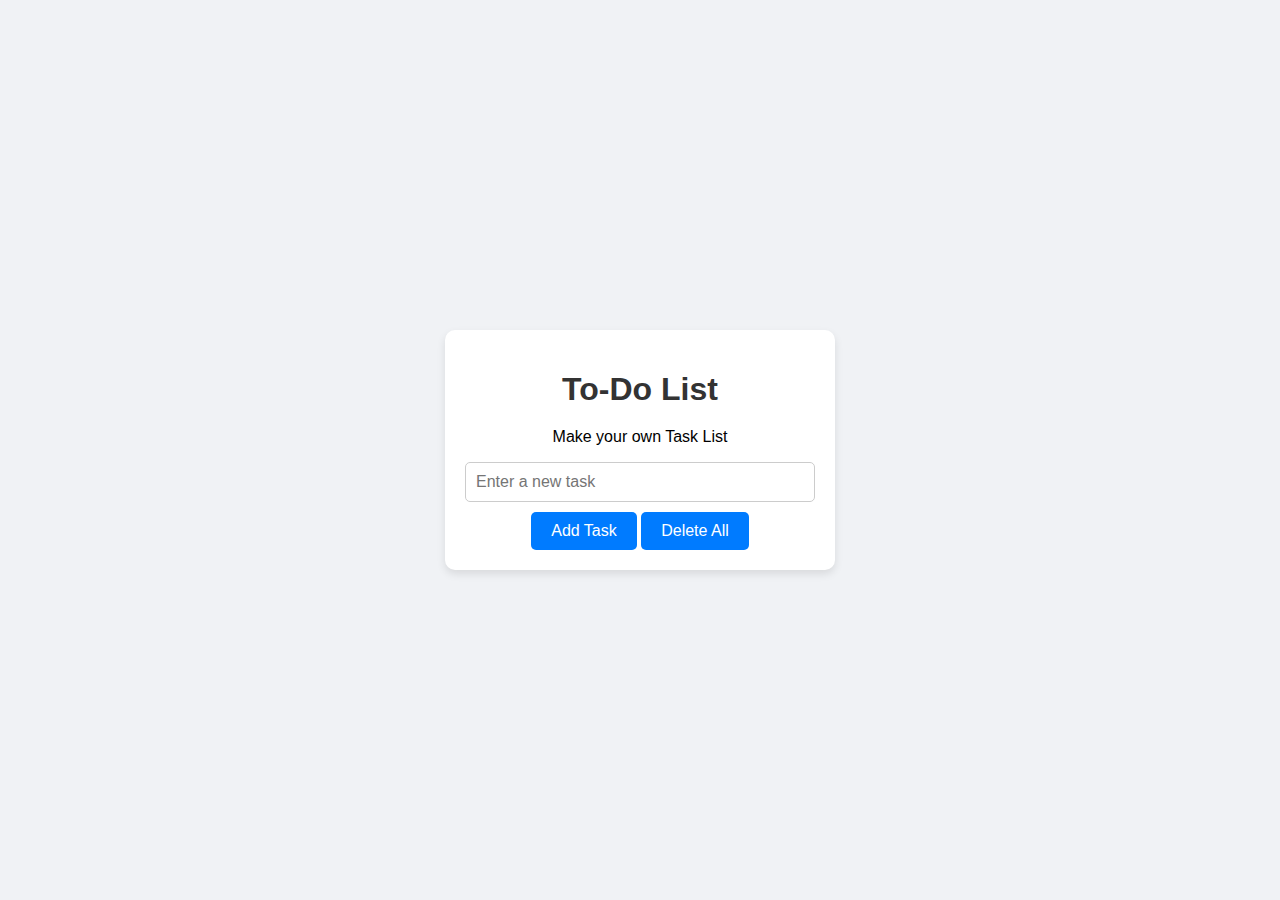
<file: index.html>
<!DOCTYPE html>
<html lang="en">
<head>
    <meta charset="UTF-8">
    <meta name="viewport" content="width=device-width, initial-scale=1.0">
    <title>To-Do List App</title>
    <link rel="stylesheet" href="styles/style.css">
</head>
<body>
    <div class="container">
        <h1>To-Do List</h1>
        <p>Make your own Task List</p>
        <input type="text" id="task-input" placeholder="Enter a new task">
        <button id="add-task-button">Add Task</button>
        <button id="delete-all-button">Delete All</button>
        <ul id="task-list"></ul>
    </div>
    <script src="scripts/app.js"></script>
</body>
</html>
</file>
<file: styles/style.css>
body {
    font-family: 'Segoe UI', Tahoma, Geneva, Verdana, sans-serif;
    background-color: #f0f2f5;
    margin: 0;
    padding: 0;
    display: flex;
    justify-content: center;
    align-items: center;
    height: 100vh;
}

.container {
    background-color: #fff;
    padding: 20px;
    border-radius: 10px;
    box-shadow: 0 4px 8px rgba(0, 0, 0, 0.1);
    width: 350px;
    text-align: center;
}

h1 {
    margin-bottom: 20px;
    color: #333;
}

input[type="text"] {
    width: calc(100% - 22px);
    padding: 10px;
    margin-bottom: 10px;
    border: 1px solid #ccc;
    border-radius: 5px;
    font-size: 16px;
}

button {
    padding: 10px 20px;
    border: none;
    background-color: #007bff;
    color: #fff;
    border-radius: 5px;
    cursor: pointer;
    font-size: 16px;
    transition: background-color 0.3s ease;
}

button:hover {
    background-color: #0056b3;
}

ul {
    list-style-type: none;
    padding: 0;
    margin: 0;
}

li {
    animation: fadeIn 0.5s ease-in-out; /* Apply animasi fadeIn */
    list-style-type: none; /* Menghapus bullet point */
    margin-bottom: 10px; /* Jarak antar task */
    background-color: #f4f4f4;
    box-shadow: 0 2px 5px rgba(0, 0, 0, 0.1);
    padding: 8px;
    border: 1px solid #ddd;
    border-radius: 5px;
    display: flex;
    justify-content: space-between;
    align-items: center;
    transition: background-color 0.3s ease, transform 0.3s ease;
}

@keyframes fadeIn {
    0% {
        opacity: 0;
        transform: translateY(-20px); /* Mulai dari posisi lebih tinggi */
    }
    100% {
        opacity: 1;
        transform: translateY(0); /* Berhenti pada posisi normal */
    }
}

@keyframes fadeOut {
    0% {
        opacity: 1;
    }
    100% {
        opacity: 0;
    }
}

@keyframes moveUp {
    0% {
        transform: translateY(0); /* Posisi normal */
        opacity: 1;
    }
    100% {
        transform: translateY(-100px); /* Bergerak ke atas */
        opacity: 0;
    }
}

li:hover {
    background-color: #f1f1f1;
}

.task-checkbox {
    margin-right: 10px;
    cursor: pointer;
}

.task-item span {
    flex-grow: 1;
    text-align: left;
}

.remove-task-button {
    background-color: #dc3545;
    color: #fff;
    border: none;
    padding: 5px 10px;
    border-radius: 5px;
    cursor: pointer;
    transition: background-color 0.3s ease;
}

.remove-task-button:hover {
    background-color: #c82333;
}

.task-item span.completed {
    text-decoration: line-through;
    color: #888;
    transition: color 0.3s ease;
}

.task-item.removed {
    transform: translateX(-100%);
    opacity: 0;
    transition: transform 0.3s ease, opacity 0.3s ease;
}
</file>
